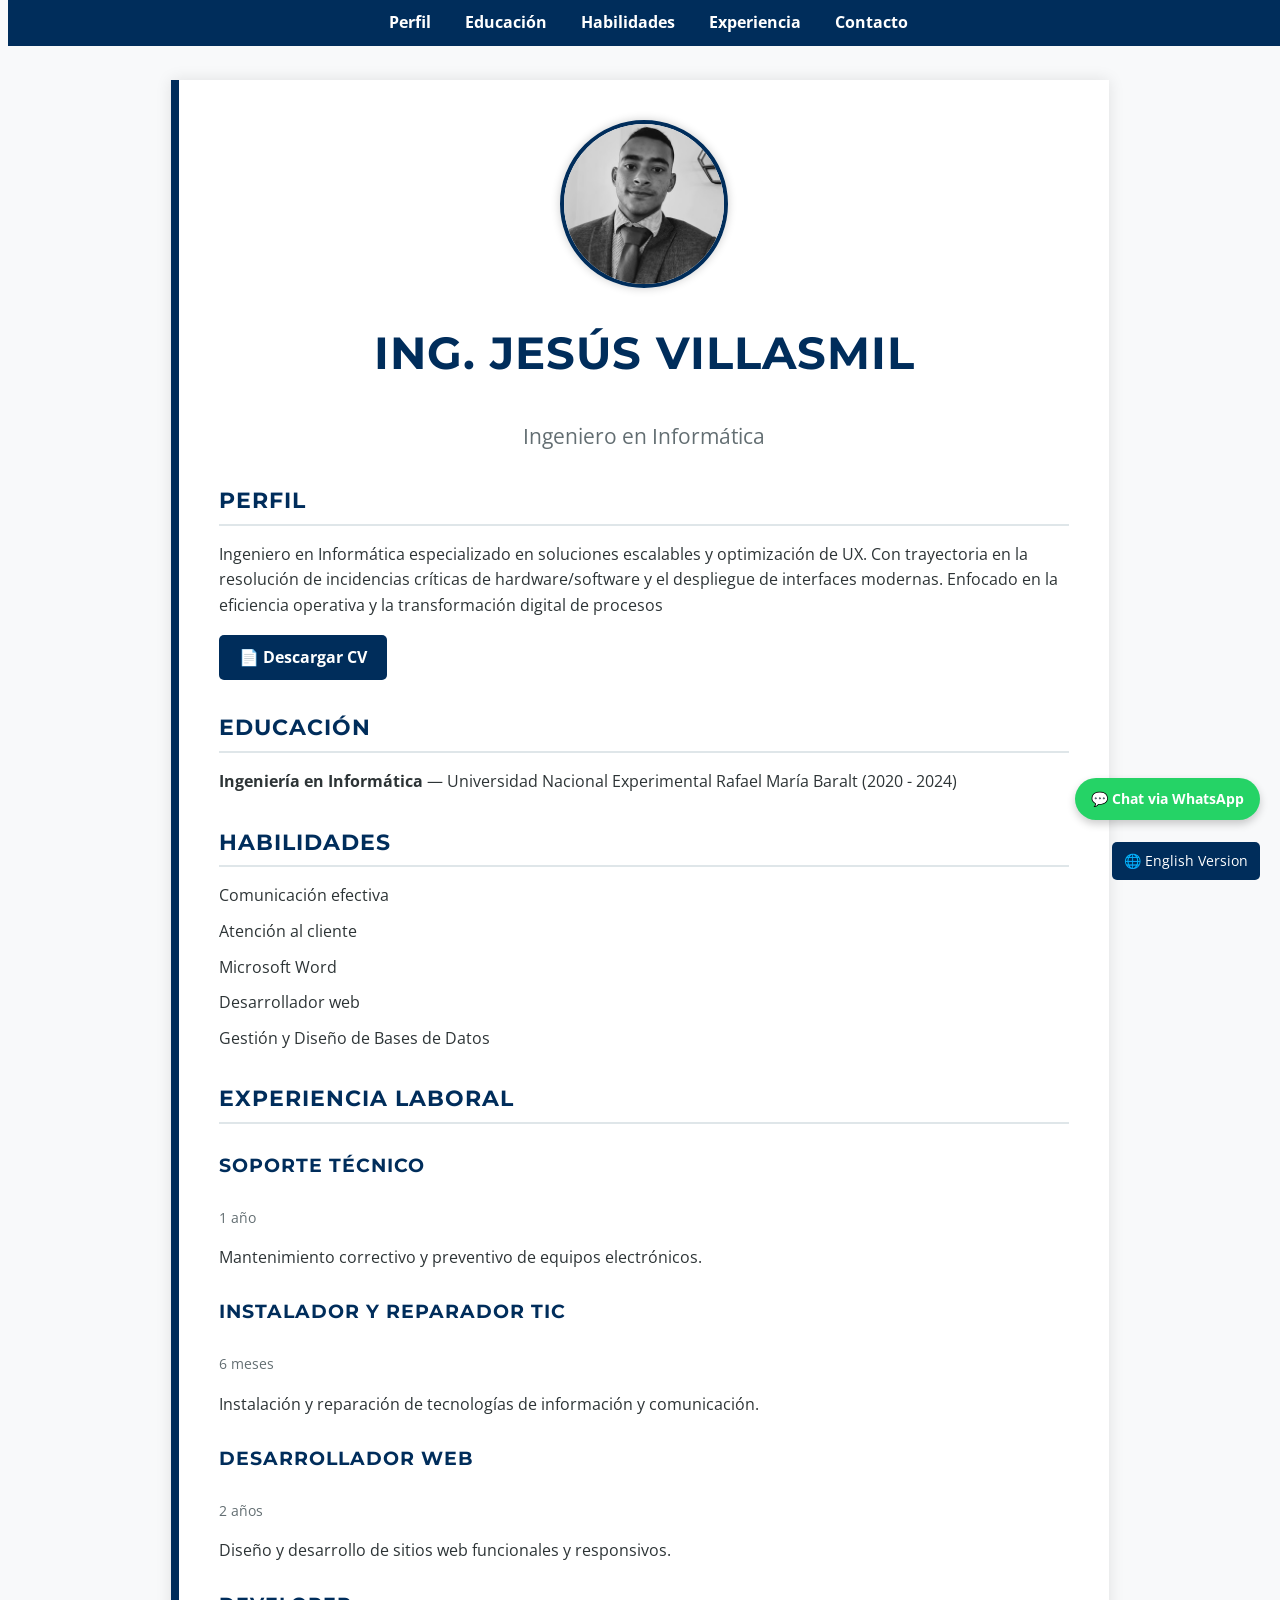
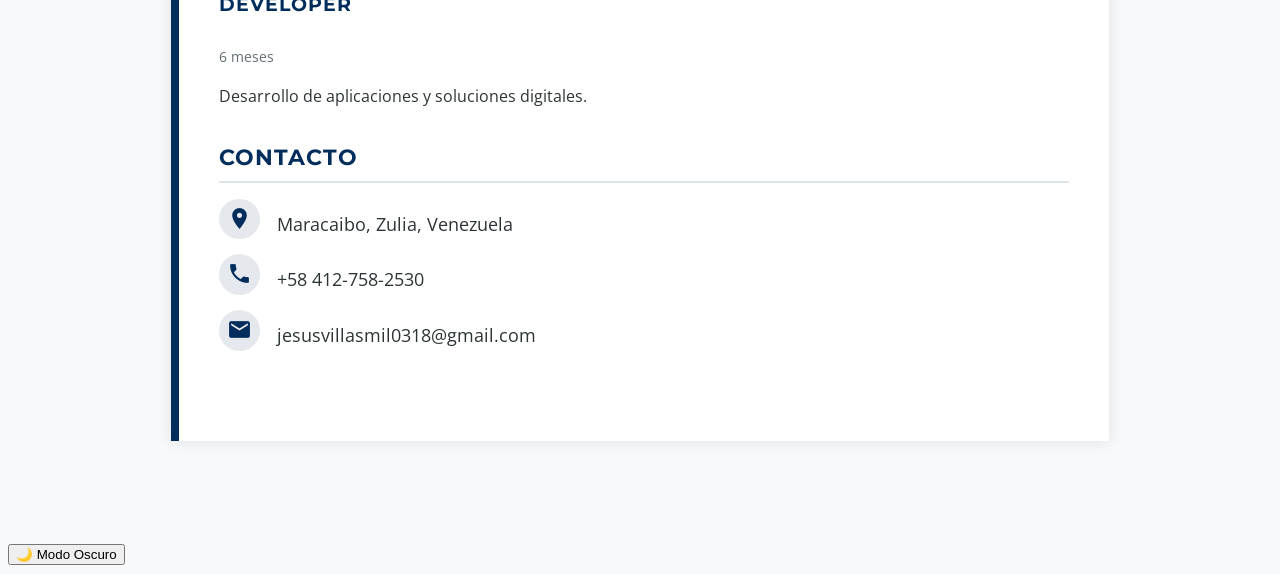
<file: index.html>
<!DOCTYPE html>
<html lang="es">
<head>
  <meta charset="UTF-8" />
  <meta name="viewport" content="width=device-width, initial-scale=1.0" />
  <title>Currículum Ing. Jesús Villasmil</title>
  <link href="https://fonts.googleapis.com/css2?family=Montserrat:wght@700&family=Open+Sans:wght@400;600&display=swap" rel="stylesheet">
  <link href="https://fonts.googleapis.com/icon?family=Material+Icons" rel="stylesheet">

  <link rel="stylesheet" href="styles.css" />
</head>

<body>
  <nav class="menu">
    <a href="https://wa.me/584127582530" class="btn-whatsapp" target="_blank" rel="noopener">
      💬 Chat via WhatsApp
    </a>
    <ul>
      <li><a href="#perfil">Perfil</a></li>
      <li><a href="#educacion">Educación</a></li>
      <li><a href="#habilidades">Habilidades</a></li>
      <li><a href="#experiencia">Experiencia</a></li>
      <li><a href="#contacto">Contacto</a></li>
    </ul>
  </nav>

  <a href="index-en.html" class="btn-idioma">🌐 English Version</a>

  <div class="cv-container">
    <header>
      <div class="foto-perfil">
        <img src="jesusvillasmil.jpg" alt="Foto de Jesús Villasmil" />
      </div>
      <h1>Ing. Jesús Villasmil</h1>
      <h2>Ingeniero en Informática</h2>
    </header>

    <section id="perfil" class="perfil">
      <h3>Perfil</h3>
      <p>Ingeniero en Informática especializado en soluciones escalables y optimización de UX. Con trayectoria en la resolución de incidencias
        críticas de hardware/software y el despliegue de interfaces modernas. Enfocado en la eficiencia operativa y la transformación digital de procesos</p>

      <a href="cv-jesusvillasmil.pdf" download class="btn-descargar">
        📄 Descargar CV
      </a>
    </section>

    <section id="educacion" class="educacion">
      <h3>Educación</h3>
      <ul>
        <li><strong>Ingeniería en Informática</strong> — Universidad Nacional Experimental Rafael María Baralt (2020 - 2024)</li>
      </ul>
    </section>

    <section id="habilidades" class="habilidades">
      <h3>Habilidades</h3>
      <ul>
        <li>Comunicación efectiva</li>
        <li>Atención al cliente</li>
        <li>Microsoft Word</li>
        <li>Desarrollador web</li>
        <li>Gestión y Diseño de Bases de Datos</li>
      </ul>
    </section>

    <section id="experiencia" class="experiencia">
      <h3>Experiencia Laboral</h3>
      <div class="trabajo">
        <h4>Soporte Técnico</h4>
        <span>1 año</span>
        <p>Mantenimiento correctivo y preventivo de equipos electrónicos.</p>
      </div>
      <div class="trabajo">
        <h4>Instalador y Reparador TIC</h4>
        <span>6 meses</span>
        <p>Instalación y reparación de tecnologías de información y comunicación.</p>
      </div>
      <div class="trabajo">
        <h4>Desarrollador Web</h4>
        <span>2 años</span>
        <p>Diseño y desarrollo de sitios web funcionales y responsivos.</p>
      </div>
      <div class="trabajo">
        <h4>Developer</h4>
        <span>6 meses</span>
        <p>Desarrollo de aplicaciones y soluciones digitales.</p>
      </div>
    </section>

    <section id="contacto" class="contacto">
      <h3>Contacto</h3>
      <ul>
        <li><span class="material-icons">location_on</span> Maracaibo, Zulia, Venezuela</li>
        <li><span class="material-icons">phone</span> +58 412-758-2530</li>
        <li><span class="material-icons">email</span> jesusvillasmil0318@gmail.com</li>
      </ul>
    </section>
  </div>

  <script src="curriculum.js"></script>
</body>
</html>
</file>
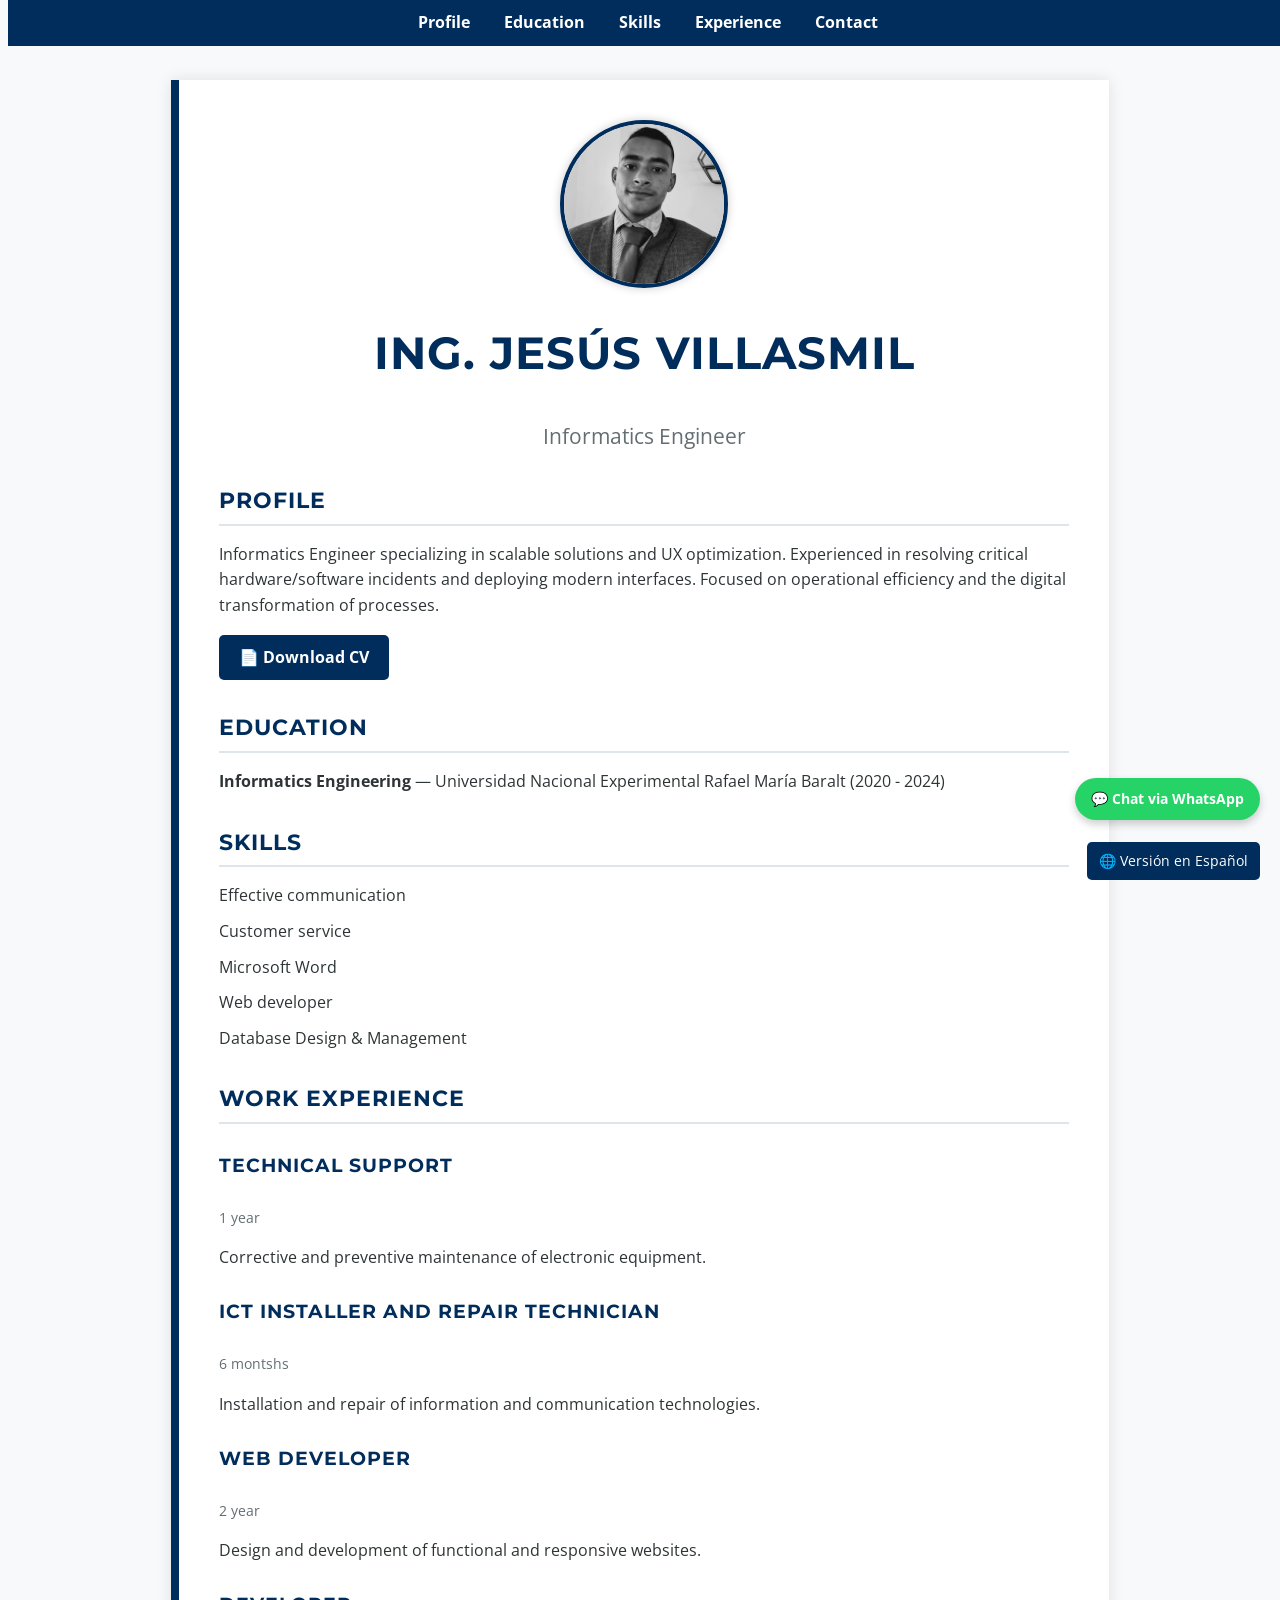
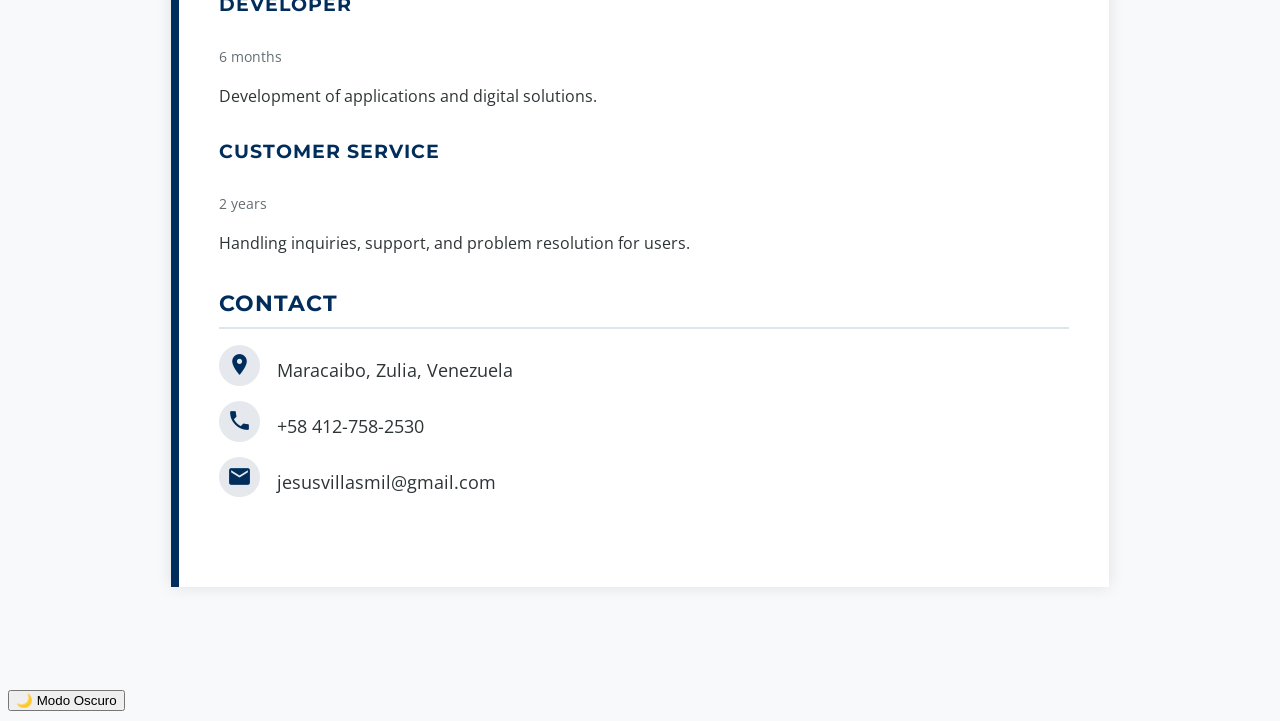
<file: index-en.html>
<!DOCTYPE html>
<html lang="en">
<head>
  <meta charset="UTF-8" />
  <meta name="viewport" content="width=device-width, initial-scale=1.0" />
  <title>Resume - Ing. Jesús Villasmil</title>
  
  <link href="https://fonts.googleapis.com/css2?family=Montserrat:wght@700&family=Open+Sans:wght@400;600&display=swap" rel="stylesheet">
  
  <link href="https://fonts.googleapis.com/icon?family=Material+Icons" rel="stylesheet">

  <link rel="stylesheet" href="styles.css" />
</head>

<body>
  <nav class="menu">
    <a href="https://wa.me/584127582530" class="btn-whatsapp" target="_blank" rel="noopener">
      💬 Chat via WhatsApp
    </a>
    <ul>
      <li><a href="#profile">Profile</a></li>
      <li><a href="#education">Education</a></li>
      <li><a href="#skills">Skills</a></li>
      <li><a href="#experience">Experience</a></li>
      <li><a href="#contact">Contact</a></li>
    </ul>
  </nav>

  <a href="index.html" class="btn-idioma">🌐 Versión en Español</a>

  <div class="cv-container">
    <header>
      <div class="foto-perfil">
        <img src="jesusvillasmil.jpg" alt="Photo of Jesús Villasmil" />
      </div>
      <h1>Ing. Jesús Villasmil</h1>
      <h2>Informatics Engineer</h2>
    </header>

    <section id="profile" class="perfil">
      <h3>Profile</h3>
      <p>Informatics Engineer specializing in scalable solutions and UX optimization. Experienced in resolving critical 
        hardware/software incidents and deploying modern interfaces. Focused on operational efficiency and the digital 
        transformation of processes.</p>

      <a href="cv-jesusvillasmil.pdf" download class="btn-descargar">
        📄 Download CV
      </a>
    </section>

    <section id="education" class="educacion">
      <h3>Education</h3>
      <ul>
        <li><strong>Informatics Engineering</strong> — Universidad Nacional Experimental Rafael María Baralt (2020 - 2024)</li>
      </ul>
    </section>

    <section id="skills" class="habilidades">
      <h3>Skills</h3>
      <ul>
        <li>Effective communication</li>
        <li>Customer service</li>
        <li>Microsoft Word</li>
        <li>Web developer</li>
        <li>Database Design & Management</li>
      </ul>
    </section>

    <section id="experience" class="experiencia">
      <h3>Work Experience</h3>
      <div class="trabajo">
        <h4>Technical Support</h4>
        <span>1 year</span>
        <p>Corrective and preventive maintenance of electronic equipment.</p>
      </div>
      <div class="trabajo">
        <h4>ICT Installer and Repair Technician</h4>
        <span>6 montshs</span>
        <p>Installation and repair of information and communication technologies.</p>
      </div>
      <div class="trabajo">
        <h4>Web Developer</h4>
        <span>2 year</span>
        <p>Design and development of functional and responsive websites.</p>
      </div>
      <div class="trabajo">
        <h4>Developer</h4>
        <span>6 months</span>
        <p>Development of applications and digital solutions.</p>
      </div>
      <div class="trabajo">
        <h4>Customer Service</h4>
        <span>2 years</span>
        <p>Handling inquiries, support, and problem resolution for users.</p>
      </div>
    </section>

    <section id="contact" class="contacto">
      <h3>Contact</h3>
      <ul>
        <li><span class="material-icons">location_on</span> Maracaibo, Zulia, Venezuela</li>
        <li><span class="material-icons">phone</span> +58 412-758-2530</li>
        <li><span class="material-icons">email</span> jesusvillasmil@gmail.com</li>
      </ul>
    </section>
  </div>

  <script src="curriculum.js"></script>
</body>
</html>
</file>
<file: styles.css>
:root {
  --color-bg: #f8f9fa;
  --color-card: #ffffff;
  --color-primary: #002d5b; /* Azul un poco más moderno */
  --color-text: #2d3436;    /* Gris casi negro para mejor lectura */
  --color-subtext: #636e72;
  --color-border: #dfe6e9;
}

body {
  font-family: 'Open Sans', sans-serif; /* Fuente de lectura clara */
  background-color: var(--color-bg);
  color: var(--color-text);
  line-height: 1.6; /* Mejora el espacio entre líneas */
}

header h1, section h3, .trabajo h4 {
  font-family: 'Montserrat', sans-serif; /* Fuente fuerte para títulos */
  text-transform: uppercase; /* Opcional: da un toque más formal */
  letter-spacing: 1px;
}

.cv-container {
  max-width: 850px;
  /* Aumentamos el margen inferior de 40px a 100px */
  margin: 80px auto 100px auto; 
  background-color: var(--color-card);
  /* Aumentamos el padding inferior */
  padding: 40px 40px 60px 40px; 
  box-shadow: 0 0 15px rgba(0, 0, 0, 0.1);
  border-left: 8px solid var(--color-primary);
  transition: background-color 0.3s ease, border-color 0.3s ease;
}

.foto-perfil {
  display: flex;
  justify-content: center;
  margin-bottom: 30px;
}

.foto-perfil img {
  width: 160px;
  height: 160px;
  object-fit: cover;
  border-radius: 50%;
  border: 4px solid var(--color-primary);
  box-shadow: 0 0 10px rgba(0, 0, 0, 0.2);
  transition: transform 0.3s ease;
}

.foto-perfil img:hover {
  transform: scale(1.05);
}

header {
  text-align: center;
  margin-bottom: 30px;
}

header h1 {
  font-size: 2.8em;
  color: var(--color-primary);
  transition: color 0.3s ease;
}

header h2 {
  font-size: 1.3em;
  color: var(--color-subtext);
  font-weight: normal;
}

section {
  margin-bottom: 30px;
}

.contacto ul li {
  margin-bottom: 15px;
  font-size: 1.1em;
}

.contacto .material-icons {
  color: var(--color-primary); /* Asegura que usen tu azul corporativo */
  background-color: rgba(0, 33, 71, 0.1); /* Un fondo circular muy suave */
  padding: 8px;
  border-radius: 50%;
  font-size: 1.4em;
  margin-right: 12px;
  transition: all 0.3s ease;
}

.contacto ul li:hover .material-icons {
  background-color: var(--color-primary);
  color: white; /* Efecto interactivo al pasar el mouse */
  
}

section h3 {
  font-size: 1.4em;
  color: var(--color-primary);
  border-bottom: 2px solid var(--color-border);
  padding-bottom: 5px;
  margin-bottom: 15px;
}

ul {
  list-style: none;
  padding-left: 0;
}

ul li {
  margin-bottom: 10px;
  color: var(--color-text);
  transition: color 0.3s ease;
}

.trabajo {
  margin-bottom: 20px;
  transition: transform 0.3s ease;
}

.trabajo:hover {
  transform: scale(1.02);
}

.trabajo h4 {
  font-size: 1.2em;
  color: var(--color-primary);
}

.trabajo span {
  font-size: 0.9em;
  color: var(--color-subtext);
  display: block;
  margin-bottom: 5px;
}

/* 🌙 Modo oscuro automático */
@media (prefers-color-scheme: dark) {
  body {
    --color-bg: #121212;
    --color-card: #1e1e1e;
    --color-primary: #90caf9;
    --color-text: #e0e0e0;
    --color-subtext: #b0b0b0;
    --color-border: #444;
  }
}

/* 📱 Responsive para móviles */
@media (max-width: 768px) {
  .cv-container {
    padding: 20px;
    font-size: 16px;
  }

  .foto-perfil img {
    width: 120px;
    height: 120px;
  }

  header h1 {
    font-size: 2em;
  }

  header h2 {
    font-size: 1em;
  }

  section h3 {
    font-size: 1.2em;
  }
}

/* 🧭 Menú de navegación fijo */
.menu {
  position: fixed;
  top: 0;
  width: 100%;
  background-color: var(--color-primary);
  padding: 10px 0;
  z-index: 1000;
  text-align: center;
}

.menu ul {
  list-style: none;
  margin: 0;
  padding: 0;
}

.menu li {
  display: inline;
  margin: 0 15px;
}

.menu a {
  color: white;
  text-decoration: none;
  font-weight: bold;
}

/* 📄 Botón de descarga animado */
.btn-descargar {
  display: inline-block;
  background-color: var(--color-primary);
  color: white;
  padding: 10px 20px;
  border-radius: 5px;
  text-decoration: none;
  font-weight: bold;
  transition: transform 0.3s ease, background-color 0.3s ease;
}

.btn-descargar:hover {
  transform: scale(1.05);
  background-color: #0051a3;
}

/* 🌐 Botón de idioma */
.btn-idioma {
  position: fixed;
  bottom: 20px;
  right: 20px;
  background-color: var(--color-primary);
  color: white;
  padding: 8px 12px;
  border-radius: 5px;
  text-decoration: none;
  font-size: 14px;
  transition: background-color 0.3s ease;
}

.btn-idioma:hover {
  background-color: #0051a3;
}

.btn-whatsapp {
  position: fixed;
  bottom: 80px;
  right: 20px;
  background-color: #25D366;
  color: white;
  padding: 10px 16px;
  border-radius: 50px;
  font-weight: bold;
  text-decoration: none;
  font-size: 14px;
  box-shadow: 0 4px 8px rgba(0, 0, 0, 0.2);
  transition: background-color 0.3s ease, transform 0.3s ease;
}

.btn-whatsapp:hover {
  background-color: #1ebe5d;
  transform: scale(1.05);
}
</file>
